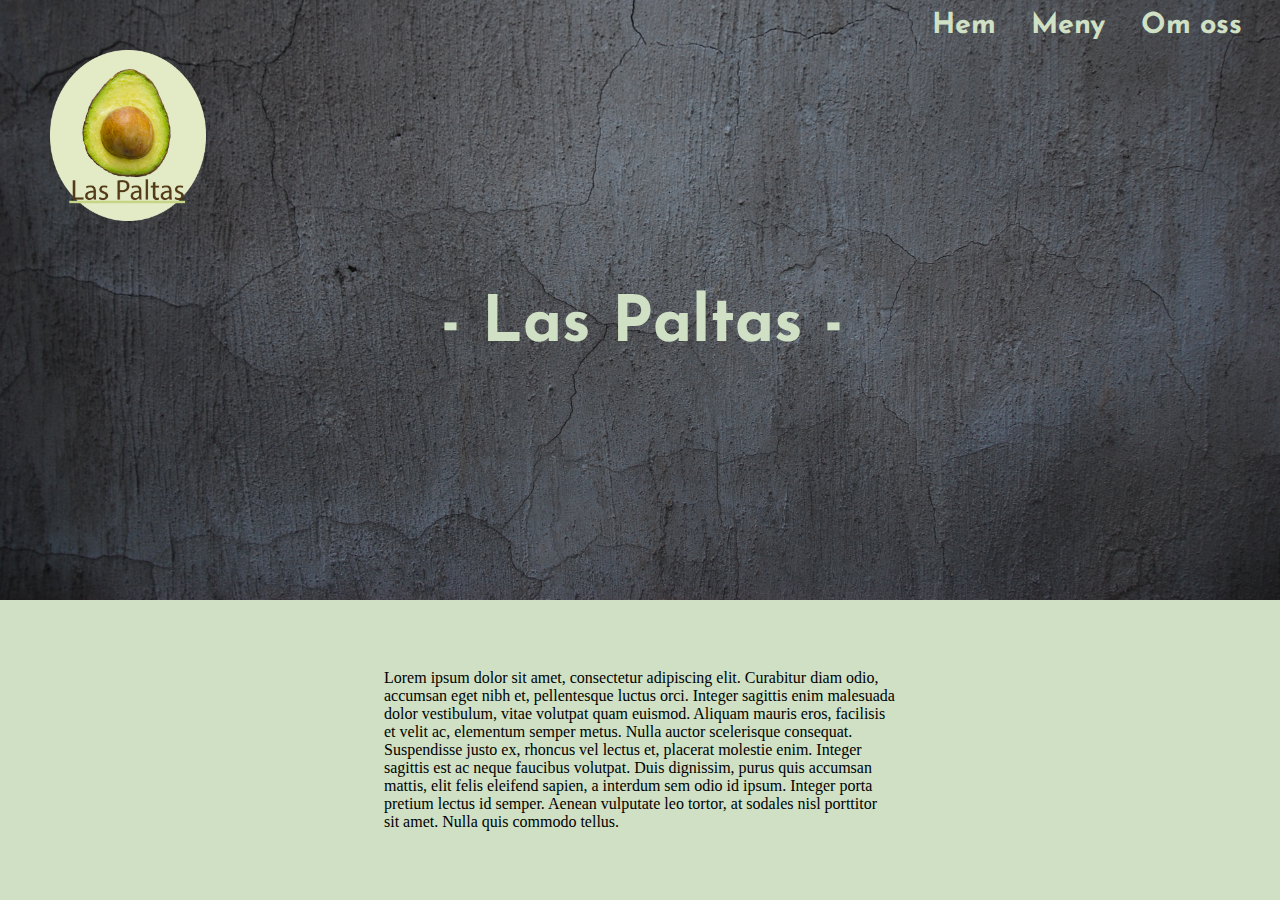
<file: index.html>
<!DOCTYPE html>
<html lang="en">
<head>
    <meta charset="UTF-8">
    <meta name="viewport" content="width=device-width, initial-scale=1.0">
    <meta http-equiv="X-UA-Compatible" content="ie=edge">
    <title>Las Paltas</title>
    <link rel="stylesheet" href="css/style.css">
</head>
<body>
    <div id="wrapper">
        <header id="header">
            <article id="top">
                <a href="index.html" class="links">Hem</a>
                <a href="meny.html" class="links">Meny</a>
                <a href="om_oss.html" class="links">Om oss</a>
            </article>
            <article id="avokado">
               - Las Paltas -
            </article>
            <article id=logga></article>
        </header>
        <article id="om_oss">Lorem ipsum dolor sit amet, consectetur adipiscing elit. Curabitur diam odio, accumsan eget nibh et, pellentesque luctus orci. Integer sagittis enim malesuada dolor vestibulum, vitae volutpat quam euismod. Aliquam mauris eros, facilisis et velit ac, elementum semper metus. Nulla auctor scelerisque consequat. Suspendisse justo ex, rhoncus vel lectus et, placerat molestie enim. Integer sagittis est ac neque faucibus volutpat. Duis dignissim, purus quis accumsan mattis, elit felis eleifend sapien, a interdum sem odio id ipsum. Integer porta pretium lectus id semper. Aenean vulputate leo tortor, at sodales nisl porttitor sit amet. Nulla quis commodo tellus.</article>
    </div>
</body>
</html>
</file>
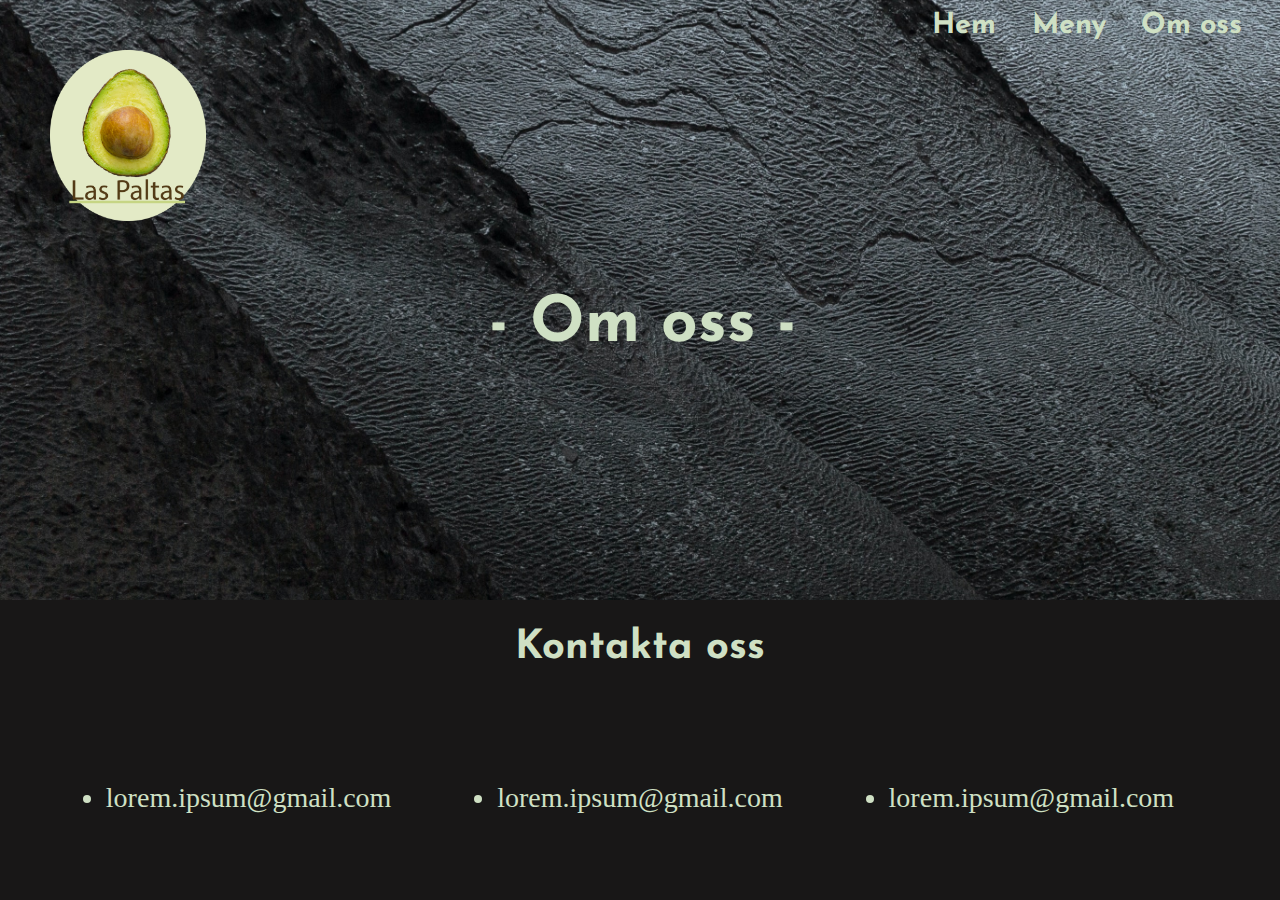
<file: om_oss.html>
<!DOCTYPE html>
<html lang="en">
<head>
    <meta charset="UTF-8">
    <meta name="viewport" content="width=device-width, initial-scale=1.0">
    <meta http-equiv="X-UA-Compatible" content="ie=edge">
    <title>Document</title>
    <link rel="stylesheet" href="css/style.css">
</head>
<body>
    <div id="wrapper_omoss">
        <header id="header_omoss"> 
            <article id="omoss_top">
                <a href="index.html" class="links">Hem</a>
                <a href="meny.html" class="links">Meny</a>
                <a href="om_oss.html" class="links">Om oss</a>
            </article>
            <article id="omoss_text">- Om oss -</article>
            <article id="logga"></article>
            <article id="kontaktlista">
                <div id="kl_rubrik">Kontakta oss</div>
                <ul id="kl_lista">
                    <li>lorem.ipsum@gmail.com</li>
                    <li>lorem.ipsum@gmail.com</li>
                    <li>lorem.ipsum@gmail.com</li>
                </ul>

            </article>
        </header>




    </div>
</body>
</html>
</file>
<file: css/style.css>
@import url('https://fonts.googleapis.com/css2?family=Josefin+Sans:wght@200&display=swap');

* {
    padding: 0;
    margin: 0;
    border: border-box;
}

/* STARTSIDA */

#wrapper {
    background-color: rgb(207, 224, 196);
    display: grid;
    grid-template-rows: 37.5rem 18.75rem;
    grid-template-columns: 1fr 1fr 1fr;
    grid-template-areas:
    "he he he"
    "oo oo oo"
    ;
}

#om_oss {
    grid-area: oo;
    display: flex;
    color: black;
    justify-content: center ;
    align-items: center;
    margin-left: 30vw;
    margin-right: 30vw;
}

#header {
    grid-area: he;
    display: grid;
    grid-template-rows: 3.125rem 34.375rem;
    grid-template-columns: 1fr 4fr;
    grid-template-areas:
    "lg tp" 
    "lg av";
    background-image: url(/img/startsidaslate.jpg)   ;
    background-size: 100%;
    background-position: bottom;
}

    #top {
        grid-area: tp;
        color: cadetblue;
        display: flex;
        justify-content: space-evenly;
        align-items: center;
        color: rgb(207, 224, 196);
        font-size: 1.80rem;
        font-family: 'Josefin Sans', sans-serif;
        margin: 0.125rem;
        font-weight: bold;
        margin-left: 50vw;
    }

    .links {
        text-decoration: none;
        color: rgb(207, 224, 196);
    }

    .links:hover{
        font-weight: bold;
        cursor: pointer;
        color: rgb(157, 170, 148);;
    }

    #logga {
        grid-area: lg;
        background-image: url(/img/Las\ Paltas\ logga.png);
        background-size: 100%;
        background-repeat: no-repeat;
        margin: 3.125rem;
    }

    #avokado {
        grid-area: av;
        display: flex;
        justify-content: center;
        align-items: center;
        font-size: 4rem;
        color:  rgb(207, 224, 196);
        font-family: 'Josefin Sans', sans-serif;
        font-weight: bold;
        margin-right: 15.625rem;
    }

    /* MENY */

#wrapper_meny {
    background-color: rgb(207, 224, 196);
    display: grid;
    grid-template-rows: 112.5rem;
    grid-template-columns: 1fr 1fr;
    grid-template-areas:
    "h2 h2"
}

#header_meny {
    grid-area: h2;
    background-image: url(/img/menybakgrund2.png);
    background-size: 100%;
    background-position: top;
    display: grid;
    grid-template-rows: 3.125rem 34.375rem 56.25rem;
    grid-template-columns: 1fr 4fr;
    grid-template-areas: 
    "lg mt"
    "lg mm"
    "mb mb"
}

#meny_top {
    grid-area: mt;
    display: flex;
    justify-content: space-evenly;
    align-items: center;
    color: rgb(207, 224, 196);
    font-size: 1.80rem;
    font-family: 'Josefin Sans', sans-serif;
    margin: 0.125rem;
    font-weight: bold;
    margin-left: 50vw;
}

#meny_text {
    grid-area: mm;
    display: flex;
    justify-content: center;
    align-items: center;
    font-size: 4rem;
    color:  rgb(207, 224, 196);
    font-family: 'Josefin Sans', sans-serif;
    font-weight: bold;
    margin-right: 15.625rem;
}

#meny_bilder {
    grid-area: mb;
    display: grid;
    grid-template-rows: 1fr 1fr 1fr;
    grid-template-columns: 1fr 1fr;
    grid-template-areas: 
    "1b 1t"
    "1t 2b"
    "3b 3t";
}

#matbild1 {
    grid-area: 1b;
    background-image: url(/img/Avokadomatbild1.jpg);
    background-size: 100%;
    background-repeat: no-repeat;
    background-position: center;
}

#mattext1{
    display: flex;
    grid-area: 1t;
    background-color: rgb(207, 224, 196);
    font-size: 1.25rem;
    justify-content: center;
    align-items: center;
}
    #text1 {
        margin: 5rem
    }

#matbild2 {
    grid-area: 2b;
    background-image: url(/img/Avokadomatbild2.jpg);
    background-size: 100%;
    background-position: bottom;
}

#mattext2 {
    display: flex;
    grid-area: 2t;
    background-color: rgb(207, 224, 196);
    font-size: 1.25rem;
    justify-content: center;
    align-items: center;
}

    #text2 {
        margin: 5rem;
    }

#matbild3 {
    grid-area: 3b;
    background-image: url(/img/Avokadomatbild3.jpg);
    background-size: 100%;
    background-position: center;
}

#mattext3 {
    display: flex;
    grid-area: 3t;
    background-color: rgb(207, 224, 196);   
    font-size: 1.25rem;
    justify-content: center;
    align-items: center;
}

    #text3 {
        margin: 5rem;
    }

#wrapper_omoss {
    width: 100%;
    background-color: rgb(207, 224, 196);
    display: grid;
    grid-template-rows: 900px ;
    grid-template-columns: 1fr 1fr;
    grid-template-areas:
    "ho ho" 
}

#header_omoss {   
    grid-area: ho;
    display: grid;
    grid-template-rows: 3.125rem 34.375rem;
    grid-template-columns: 1fr 4fr;
    grid-template-areas:
    "lg ot" 
    "lg om"
    "kl kl";
    background-image: url(/img/Omossbakgrund.jpg)   ;
    background-size: 100%;
    background-position: bottom;
}

#omoss_top {
    grid-area: ot;
    display: flex;
    justify-content: space-evenly;
    align-items: center;
    color: rgb(207, 224, 196);
    font-size: 1.80rem;
    font-family: 'Josefin Sans', sans-serif;
    margin: 0.125rem;
    font-weight: bold;
    margin-left: 50vw;
}

#omoss_text {
    grid-area: om;
    display: flex;
    justify-content: center;
    align-items: center;
    font-size: 4rem;
    color:  rgb(207, 224, 196);
    font-family: 'Josefin Sans', sans-serif;
    font-weight: bold;
    margin-right: 15.625rem;
}

#kontaktlista {
    display: grid;
    grid-area: kl;
    background-color: rgb(24, 23, 23);
    grid-template-rows: 6rem;
    grid-template-areas:
    "kr"
    "kl"
}

    #kl_rubrik {
        grid-area: kr;
        display: flex;
        justify-content: center;
        align-items: center;
        color: rgb(207, 224, 196); 
        font-weight: bold;
        font-size: 2.5rem;
        font-family: 'Josefin Sans', sans-serif;
    }

    #kl_lista {
        display: flex;
        color: rgb(207, 224, 196);
        justify-content: space-evenly;
        align-items: center;
        font-size: 1.75rem
    }
</file>
